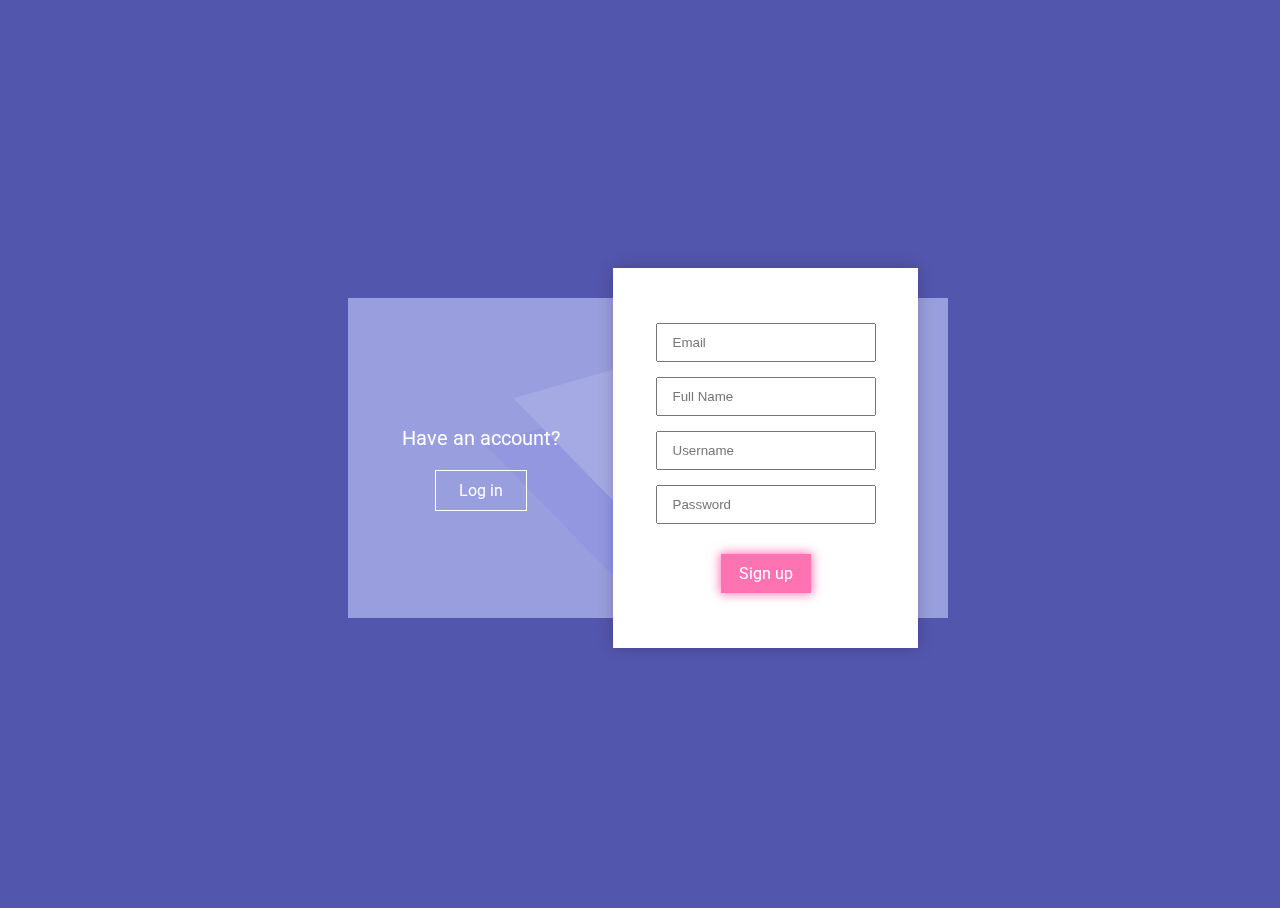
<file: nl.html>
<html>

<head>
    <meta charset="UTF-8" />
    <meta name="viewport" content="width=device-width, initial-scale=1, maximum-scale=1">
    <title>Login</title>
    <link rel="stylesheet" type="text/css" href="css/newStyle.css">
    <script src="https://code.jquery.com/jquery-2.2.4.min.js"></script>
</head>

<body>
    <div class="container log-in">
        <div class="box"></div>
        <div class="container-forms">
            <div class="container-info">
                <div class="info-item">
                    <div class="table">
                        <div class="table-cell">
                            <p>
                                Have an account?
                            </p>
                            <div class="btn">
                                Log in
                            </div>
                        </div>
                    </div>
                </div>
                <div class="info-item">
                    <div class="table">
                        <div class="table-cell">
                            <p>
                                Don't have an account?
                            </p>
                            <div class="btn">
                                Sign up
                            </div>
                        </div>
                    </div>
                </div>
            </div>
            <div class="container-form">
                <div class="form-item log-in">
                    <div class="table">
                        <div class="table-cell">
                            <input name="Username" placeholder="Username" type="text"><input name="Password"
                                placeholder="Password" type="Password">
                            <div class="btn">
                                Log in
                            </div>
                        </div>
                    </div>
                </div>
                <div class="form-item sign-up">
                    <div class="table">
                        <div class="table-cell">
                            <input name="email" placeholder="Email" type="text"><input name="fullName"
                                placeholder="Full Name" type="text"><input name="Username" placeholder="Username"
                                type="text"><input name="Password" placeholder="Password" type="Password">
                            <div class="btn">
                                Sign up
                            </div>
                        </div>
                    </div>
                </div>
            </div>
        </div>
    </div>
    <script>
        $(".info-item .btn").click(function () {
            $(".container").toggleClass("log-in");
        });
        $(".container-form .btn").click(function () {
            $(".container").addClass("active");
        });
    </script>
</body>
</html>
</file>
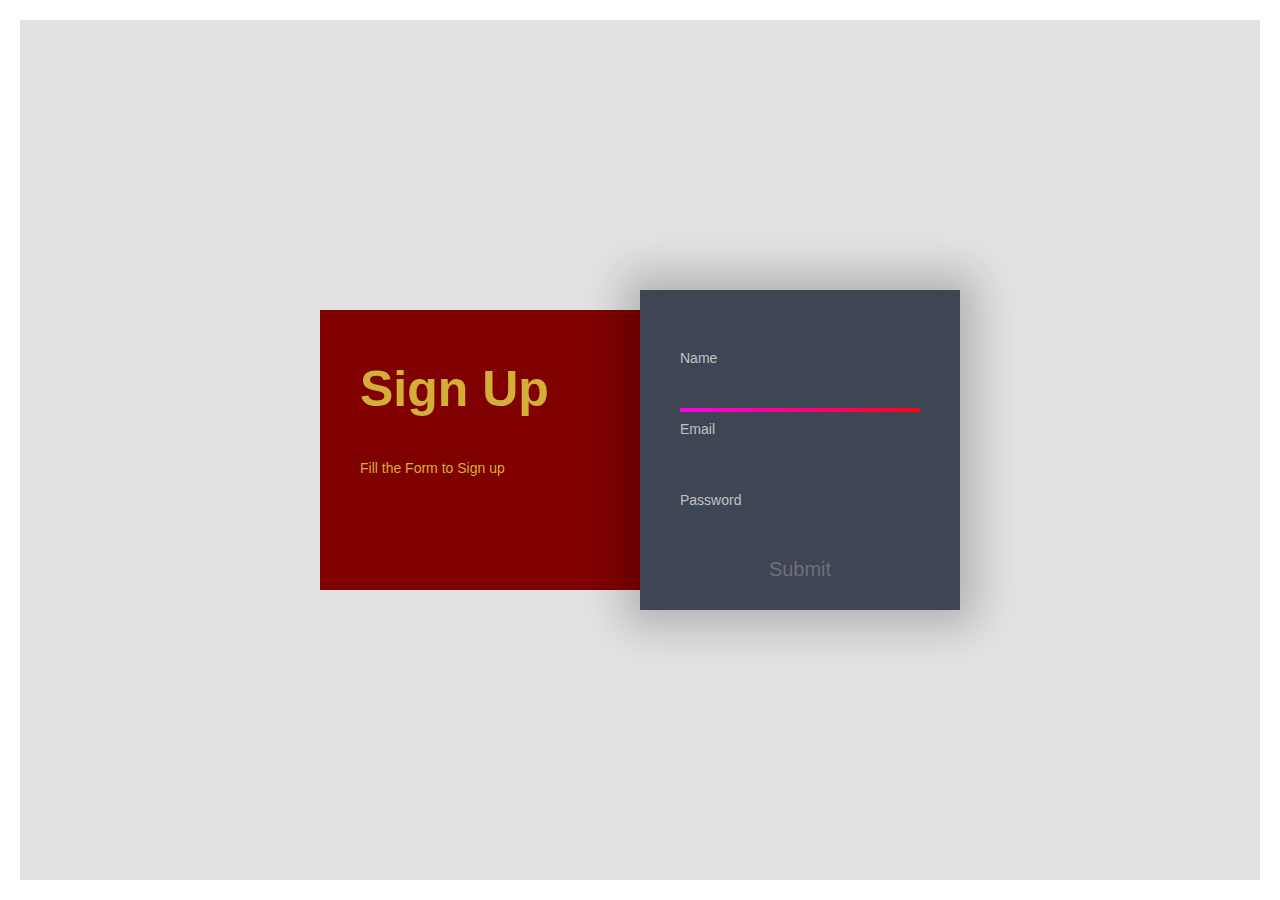
<file: sign-up.html>
<html>

<head>
    <meta charset="UTF-8" />
    <meta name="viewport" content="width=device-width, initial-scale=1, maximum-scale=1">
    <title>Sign Up</title>
    <link rel="stylesheet" type="text/css" href="css/style.css">
</head>

<body>

    <div class="page">
        <div class="container">
            <div class="left">
                <div class="login">Sign Up</div>
                <div class="eula">Fill the Form to Sign up
                </div>
            </div>
            <div class="right">
                <svg viewBox="0 0 320 300">
                    <defs>
                        <linearGradient inkscape:collect="always" id="linearGradient" x1="13" y1="193.49992" x2="307"
                            y2="193.49992" gradientUnits="userSpaceOnUse">
                            <stop style="stop-color:#ff00ff;" offset="0" id="stop876" />
                            <stop style="stop-color:#ff0000;" offset="1" id="stop878" />
                        </linearGradient>
                    </defs>
                    
                    <path
                        d="m 40,120.00016 239.99984,-3.2e-4 c 0,0 24.99263,0.79932 25.00016,35.00016 0.008,34.20084 -25.00016,35 -25.00016,35 h -239.99984 c 0,-0.0205 -25,4.01348 -25,38.5 0,34.48652 25,38.5 25,38.5 h 215 c 0,0 20,-0.99604 20,-25 0,-24.00396 -20,-25 -20,-25 h 11 c 10,0 -20,0.71033 -20,25 0,2.00396 20,25 20,25 h 168.57143" />
                </svg>
                <div class="form">
                    <label for="name">Name</label>
                    <input type="text" id="name" name="name">
                    <label for="email">Email</label>
                    <input type="email" id="email" name="email">
                    <label for="password">Password</label>
                    <input type="password" id="password" name="password">
                    <input type="submit" id="submitSignUp" value="Submit">
                </div>
            </div>
        </div>
    </div>
    <script src="js/anime.min.js" type="text/javascript"></script>
    <script src="js/signUp.js" type="text/javascript"></script>
</body>

</html>
</file>
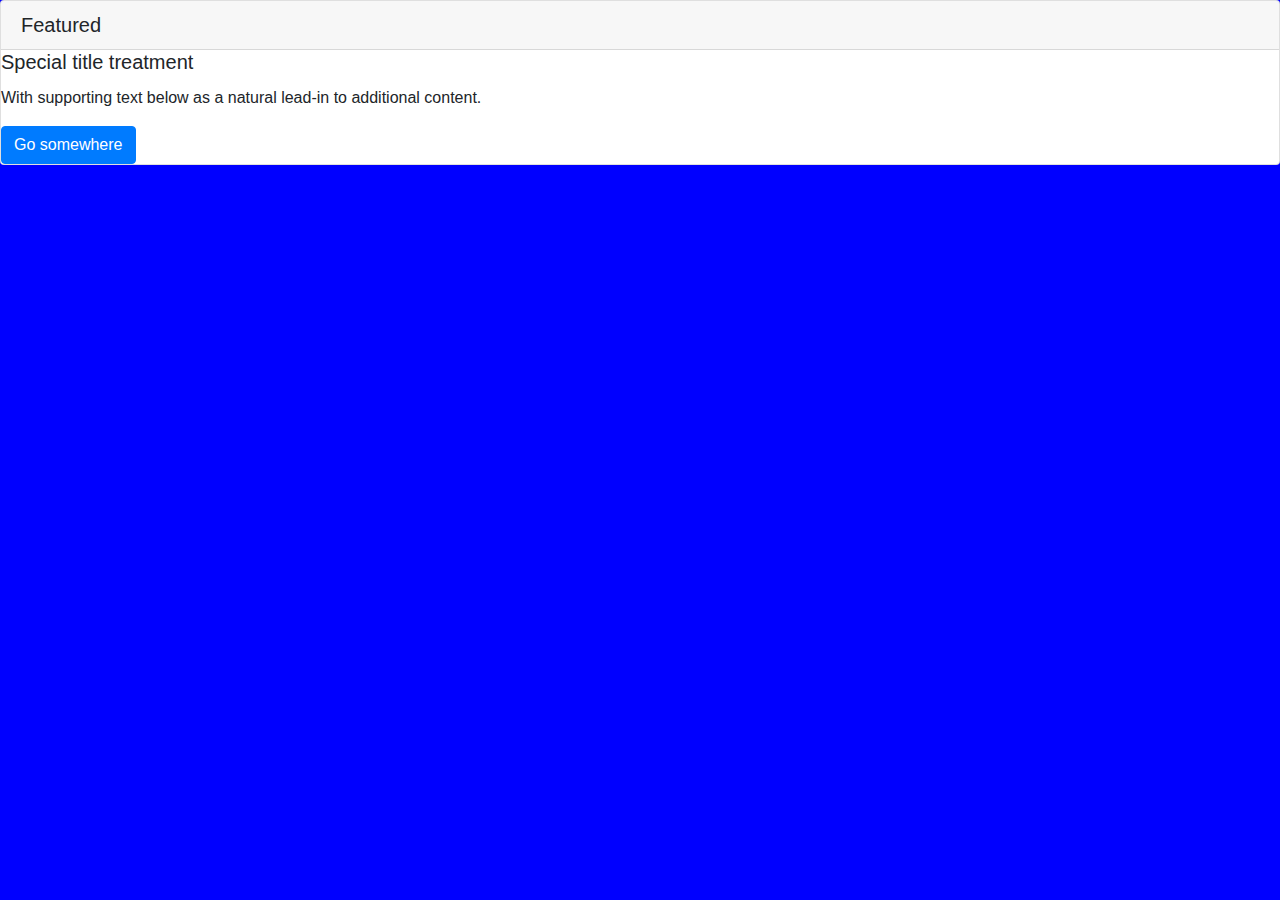
<file: new/effect.html>
<html>

<head>
    <title>welcome page</title>
    <link rel="stylesheet" href="bootstrap.min.css">
    <style>
        body {
            background-color: blue;
        }
    </style>
</head>

<body>
    <div class="card">
        <h5 class="card-header">Featured</h5>
        <div>
            <h5 class="card-title">Special title treatment</h5>
            <p class="card-text">With supporting text below as a natural lead-in to additional content.</p>
            <a href="#" class="btn btn-primary">Go somewhere</a>
        </div>
    </div>

</body>
<script src="https://stackpath.bootstrapcdn.com/bootstrap/4.5.2/js/bootstrap.min.js"></script>
<script src="https://stackpath.bootstrapcdn.com/bootstrap/4.5.2/js/bootstrap.bundle.min.js"></script>


</html>
</file>
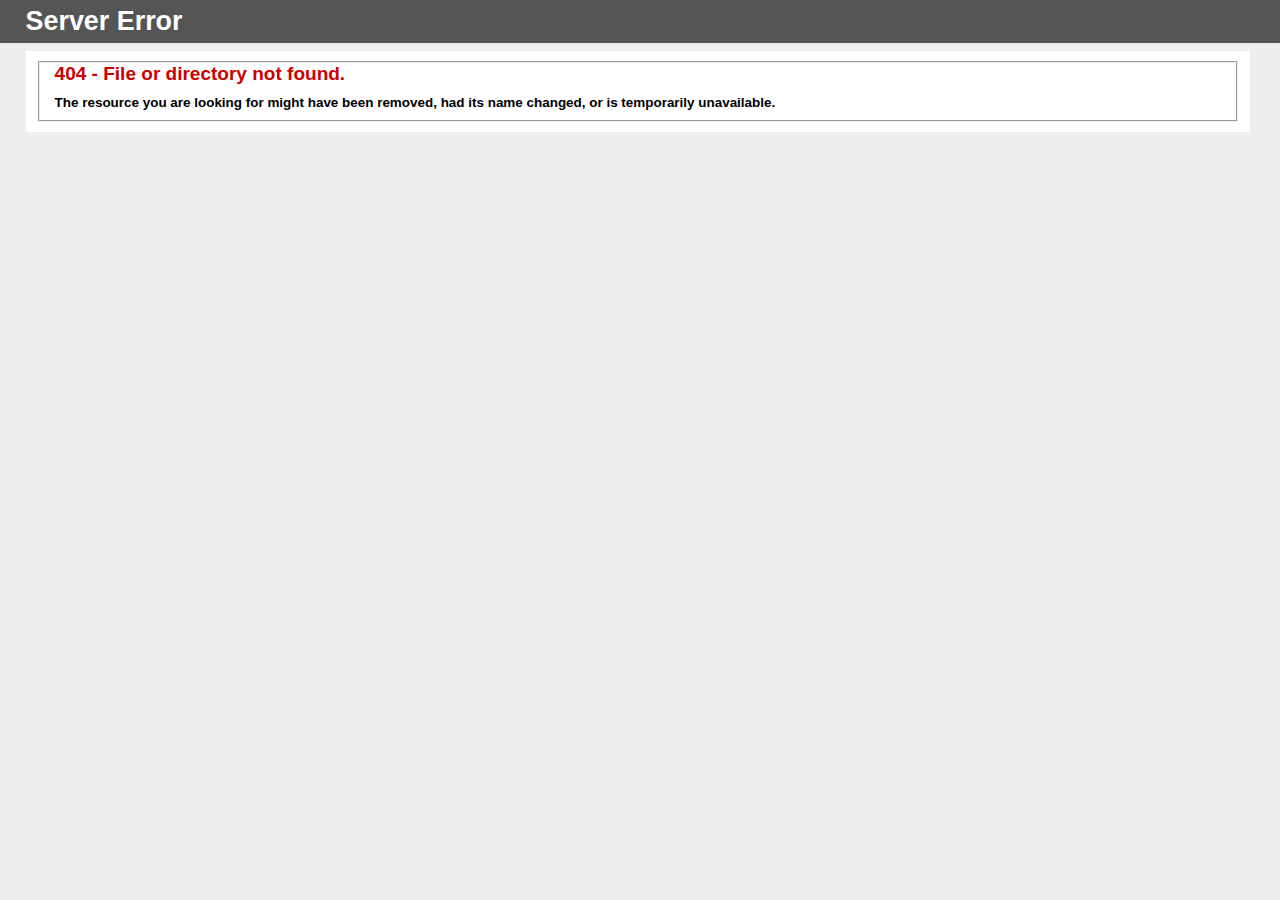
<file: landing/css/Flaticon.html>
<!DOCTYPE html PUBLIC "-//W3C//DTD XHTML 1.0 Strict//EN" "http://www.w3.org/TR/xhtml1/DTD/xhtml1-strict.dtd">
<html xmlns="http://www.w3.org/1999/xhtml">
<head>
<meta http-equiv="Content-Type" content="text/html; charset=iso-8859-1"/>
<title>404 - File or directory not found.</title>
<style type="text/css">
<!--
body{margin:0;font-size:.7em;font-family:Verdana, Arial, Helvetica, sans-serif;background:#EEEEEE;}
fieldset{padding:0 15px 10px 15px;} 
h1{font-size:2.4em;margin:0;color:#FFF;}
h2{font-size:1.7em;margin:0;color:#CC0000;} 
h3{font-size:1.2em;margin:10px 0 0 0;color:#000000;} 
#header{width:96%;margin:0 0 0 0;padding:6px 2% 6px 2%;font-family:"trebuchet MS", Verdana, sans-serif;color:#FFF;
background-color:#555555;}
#content{margin:0 0 0 2%;position:relative;}
.content-container{background:#FFF;width:96%;margin-top:8px;padding:10px;position:relative;}
-->
</style>
</head>
<body>
<div id="header"><h1>Server Error</h1></div>
<div id="content">
 <div class="content-container"><fieldset>
  <h2>404 - File or directory not found.</h2>
  <h3>The resource you are looking for might have been removed, had its name changed, or is temporarily unavailable.</h3>
 </fieldset></div>
</div>
</body>
</html>
</file>
<file: css/newStyle.css>
@charset "UTF-8";
@import url(https://fonts.googleapis.com/css?family=Oswald|Roboto);

body {
    position: absolute;
    left: 0;
    top: 0;
    width: 100%;
    height: 100%;
    font-family: 'Roboto', sans-serif;
    background-color: #5356ad;
    overflow: hidden;
}

.table {
    display: table;
    width: 100%;
    height: 100%;
}

.table-cell {
    display: table-cell;
    vertical-align: middle;
    transition: all 0.5s;
}

.container {
    position: relative;
    width: 600px;
    margin: 30px auto 0;
    height: 320px;
    background-color: #999ede;
    top: 50%;
    margin-top: -160px;
    transition: all 0.5s;
}

.container .box {
    position: absolute;
    left: 0;
    top: 0;
    width: 100%;
    height: 100%;
    overflow: hidden;
}

.container .box:before,
.container .box:after {
    content: " ";
    position: absolute;
    left: 152px;
    top: 50px;
    background-color: #9297e0;
    transform: rotateX(52deg) rotateY(15deg) rotateZ(-38deg);
    width: 300px;
    height: 285px;
    transition: all 0.5s;
}

.container .box:after {
    background-color: #a5aae4;
    top: -10px;
    left: 80px;
    width: 320px;
    height: 180px;
}

.container .container-forms {
    position: relative;
}

.container .btn {
    cursor: pointer;
    text-align: center;
    margin: 0 auto;
    width: 60px;
    color: #fff;
    background-color: #ff73b3;
    opacity: 1;
    transition: all 0.5s;
}

.container .btn:hover {
    opacity: 0.7;
}

.container .btn,
.container input {
    padding: 10px 15px;
}

.container input {
    margin: 0 auto 15px;
    display: block;
    width: 220px;
    transition: all 0.5s;
}

.container .container-forms .container-info {
    text-align: left;
    font-size: 0;
}

.container .container-forms .container-info .info-item {
    text-align: center;
    font-size: 16px;
    width: 300px;
    height: 320px;
    display: inline-block;
    vertical-align: top;
    color: #fff;
    opacity: 1;
    transition: all 0.5s;
}

.container .container-forms .container-info .info-item p {
    font-size: 20px;
    margin: 20px;
}

.container .container-forms .container-info .info-item .btn {
    background-color: transparent;
    border: 1px solid #fff;
}

.container .container-forms .container-info .info-item .table-cell {
    padding-right: 35px;
}

.container .container-forms .container-info .info-item:nth-child(2) .table-cell {
    padding-left: 35px;
    padding-right: 0;
}

.container .container-form {
    overflow: hidden;
    position: absolute;
    left: 30px;
    top: -30px;
    width: 305px;
    height: 380px;
    background-color: #fff;
    box-shadow: 0 0 15px 0 rgba(0, 0, 0, 0.2);
    transition: all 0.5s;
}

.container .container-form:before {
    content: "✔";
    position: absolute;
    left: 160px;
    top: -50px;
    color: #5356ad;
    font-size: 130px;
    opacity: 0;
    transition: all 0.5s;
}

.container .container-form .btn {
    position: relative;
    box-shadow: 0 0 10px 1px #ff73b3;
    margin-top: 30px;
}

.container .form-item {
    position: absolute;
    left: 0;
    top: 0;
    width: 100%;
    height: 100%;
    opacity: 1;
    transition: all 0.5s;
}

.container .form-item.sign-up {
    position: absolute;
    left: -100%;
    opacity: 0;
}

.container.log-in .box:before {
    position: absolute;
    left: 180px;
    top: 62px;
    height: 265px;
}

.container.log-in .box:after {
    top: 22px;
    left: 192px;
    width: 324px;
    height: 220px;
}

.container.log-in .container-form {
    left: 265px;
}

.container.log-in .container-form .form-item.sign-up {
    left: 0;
    opacity: 1;
}

.container.log-in .container-form .form-item.log-in {
    left: -100%;
    opacity: 0;
}

.container.active {
    width: 260px;
    height: 140px;
    margin-top: -70px;
}

.container.active .container-form {
    left: 30px;
    width: 200px;
    height: 200px;
}

.container.active .container-form:before {
    content: "✔";
    position: absolute;
    left: 51px;
    top: 5px;
    color: #5356ad;
    font-size: 130px;
    opacity: 1;
}

.container.active input,
.container.active .btn,
.container.active .info-item {
    display: none;
    opacity: 0;
    padding: 0px;
    margin: 0 auto;
    height: 0;
}

.container.active .form-item {
    height: 100%;
}

.container.active .container-forms .container-info .info-item {
    height: 0%;
    opacity: 0;
}

.rabbit {
    width: 50px;
    height: 50px;
    position: absolute;
    bottom: 20px;
    right: 20px;
    z-index: 3;
    fill: #fff;
}
</file>
<file: css/style.css>
@import url('https://rsms.me/inter/inter-ui.css');
::selection {
    background: #2D2F36;
}

::-webkit-selection {
    background: #2D2F36;
}

::-moz-selection {
    background: #2D2F36;
}

body {
    background: white;
    font-family: 'Inter UI', sans-serif;
    margin: 0;
    padding: 20px;
}

.page {
    background: #e2e2e5;
    display: flex;
    flex-direction: column;
    height: calc(100% - 40px);
    position: absolute;
    place-content: center;
    width: calc(100% - 40px);
}

@media (max-width: 767px) {
    .page {
        height: auto;
        margin-bottom: 20px;
        padding-bottom: 20px;
    }
}

.container {
    display: flex;
    height: 320px;
    margin: 0 auto;
    width: 640px;
}

@media (max-width: 767px) {
    .container {
        flex-direction: column;
        height: 630px;
        width: 320px;
    }
}

.left {
    background: #800000;
    height: calc(100% - 40px);
    top: 20px;
    position: relative;
    width: 50%;
}

@media (max-width: 767px) {
    .left {
        height: 100%;
        left: 20px;
        width: calc(100% - 40px);
        max-height: 270px;
    }
}

.login {
    color: #d4af37;
    font-size: 50px;
    font-weight: 900;
    margin: 50px 40px 40px;
}

.eula {
    color: #d4af37;
    font-size: 14px;
    line-height: 1.5;
    margin: 40px;
}

.right {
    background: #3F4653;
    box-shadow: 0px 0px 40px 16px rgba(0, 0, 0, 0.22);
    color: #F1F1F2;
    position: relative;
    width: 50%;
}

@media (max-width: 767px) {
    .right {
        flex-shrink: 0;
        height: 100%;
        width: 100%;
        max-height: 350px;
    }
}

svg {
    position: absolute;
    width: 320px;
}

path {
    fill: none;
    stroke: url(#linearGradient);
    ;
    stroke-width: 4;
    stroke-dasharray: 240 1386;
}

.form {
    margin: 40px;
    position: absolute;
}

label {
    color: #c2c2c5;
    display: block;
    font-size: 14px;
    height: 16px;
    margin-top: 20px;
    margin-bottom: 5px;
}

input {
    background: transparent;
    border: 0;
    color: #f2f2f2;
    font-size: 20px;
    height: 30px;
    line-height: 30px;
    outline: none !important;
    width: 100%;
}

input::-moz-focus-inner {
    border: 0;
}

#submit {
    color: #707075;
    margin-top: 40px;
    transition: color 300ms;
}

#submit:focus {
    color: #f2f2f2;
}

#submit:active {
    color: #d0d0d2;
}

#submitSignUp {
    color: #707075;
    margin-top: 10px;
    transition: color 300ms;
}

#submitSignUp:focus {
    color: #f2f2f2;
}

#submitSignUp:active {
    color: #d0d0d2;
}
</file>
